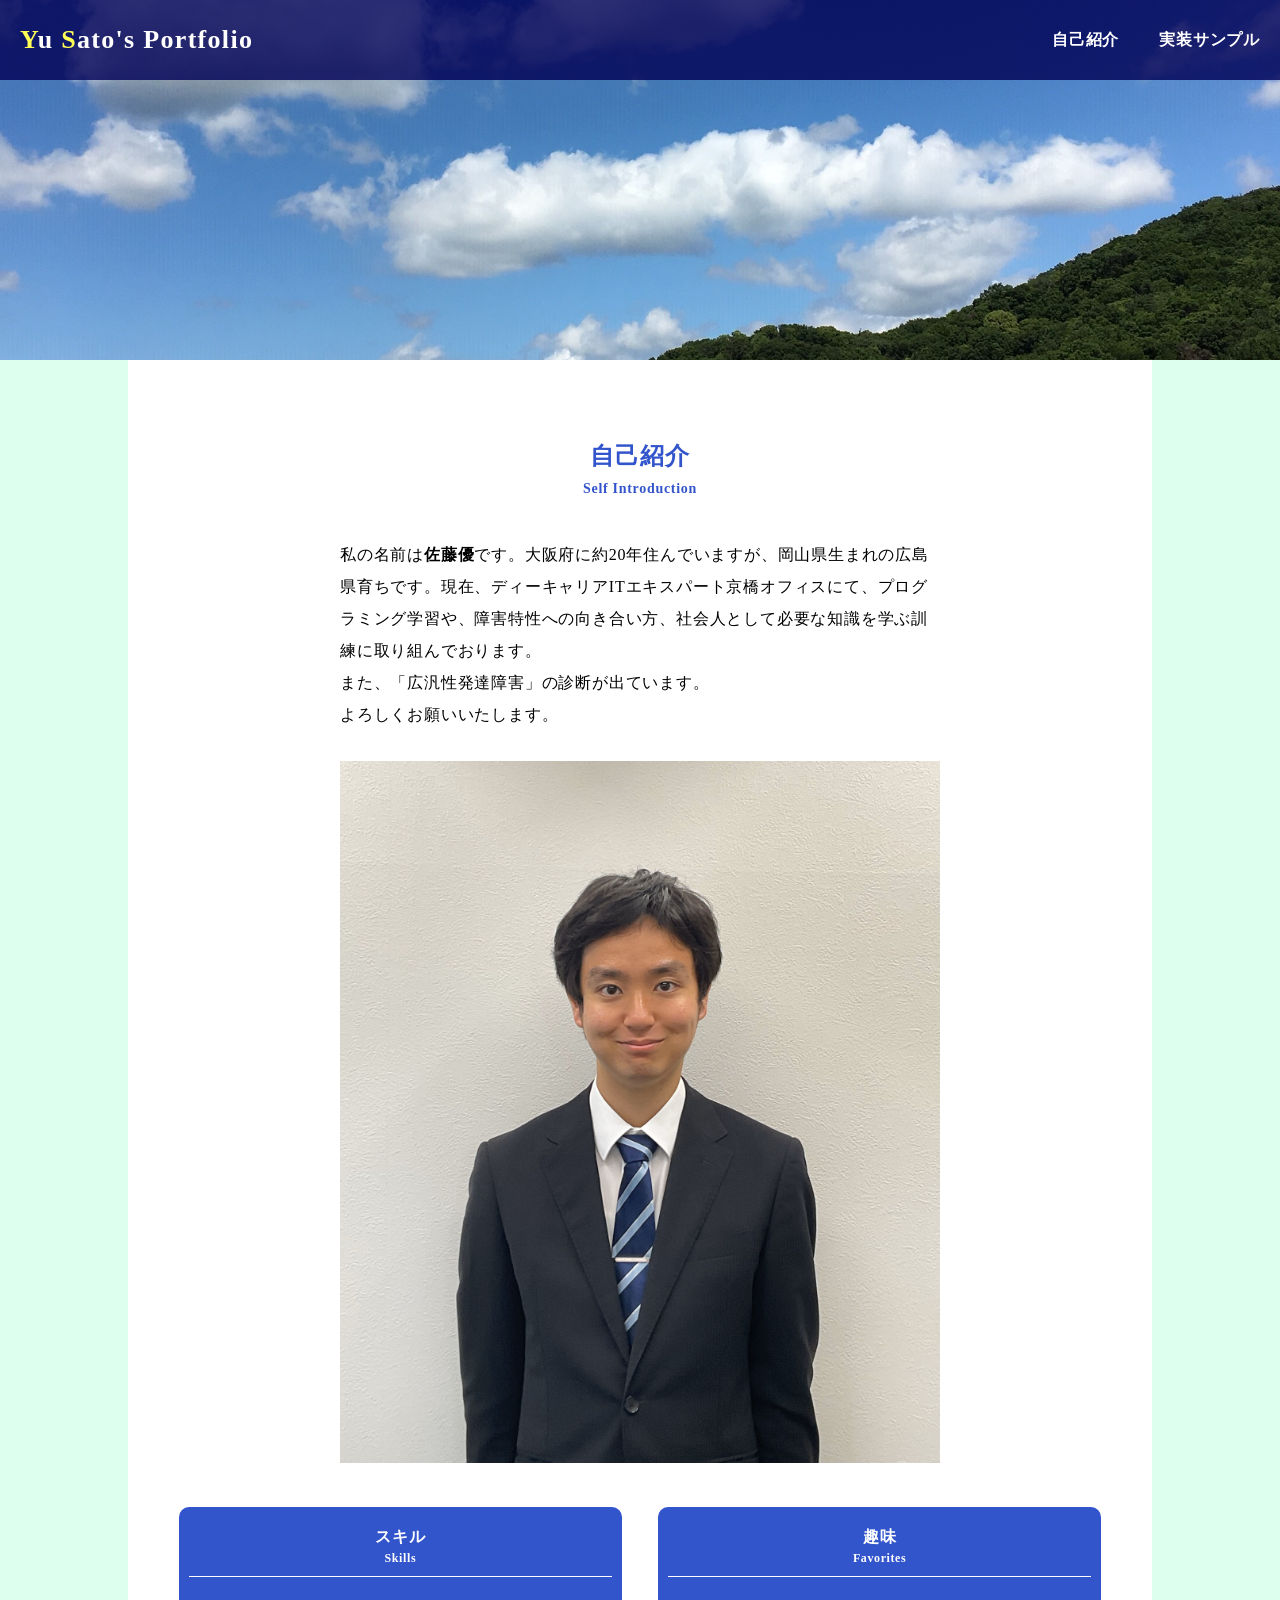
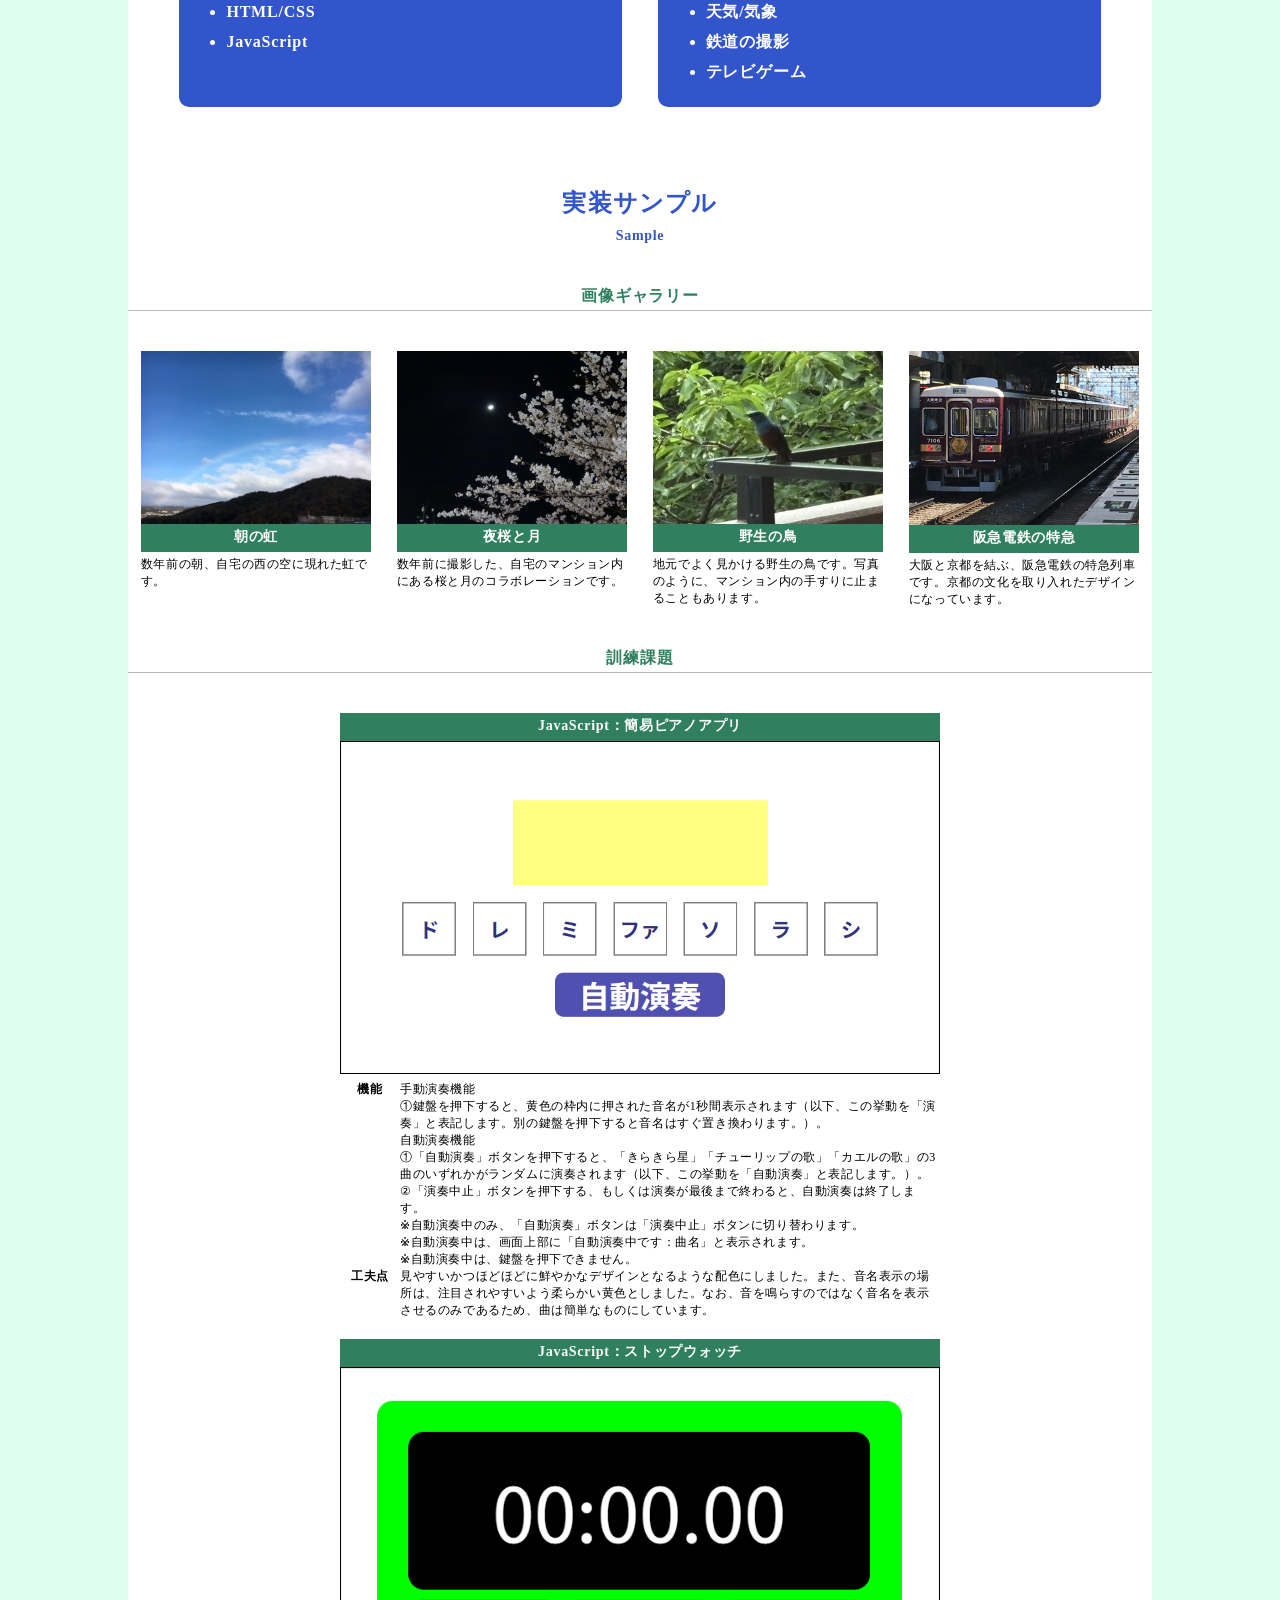
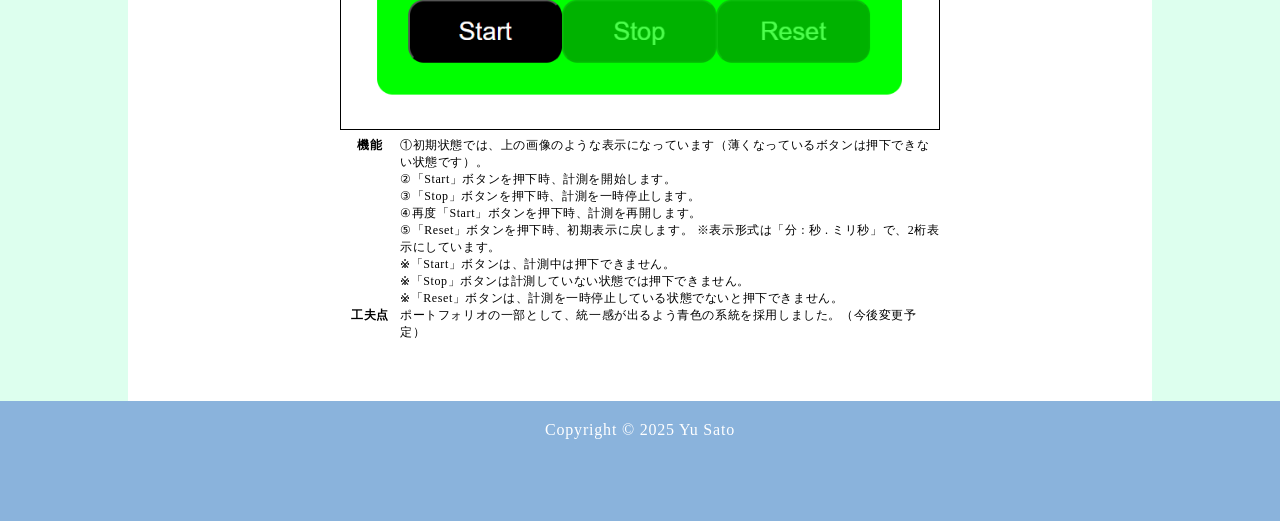
<file: index.html>
<!DOCTYPE html>
<html>
    <head>
        <title>Yu Sato's Portfolio</title>
        <meta charset="utf-8">
        <meta name="viewport" content="width=device-width, initial-scale=1.0">
        <link rel="stylesheet" href="Yu Sato's Portfolio.css">
        <script src="library/jquery-3.7.1.min.js"></script>

        <script>
            window.onload = function () {
                // スムーススクロールの実装
                $(".header-selfIntro").click(() => scrollToHeading("#self-introduction"));
                $(".header-impleSample").click(() => scrollToHeading("#implementation-sample"));

                // 該当するID名を持つ場所までスムーススクロール
                function scrollToHeading(idName) {
                    window.scrollTo({
                        top: $(idName).offset().top,
                        left: $(idName).offset().left,
                        behavior: "smooth",
                    });
                }

                // ハンバーガーメニューの開閉の切り替え
                $("#burger-iconArea").click(toggleBurgerVisible);
            }

            window.onresize = function () {
                if (!window.matchMedia("(max-width: 768px)").matches) {
                    // ウィンドウサイズが768pxより大きくなった時、ハンバーガーメニューを非表示に。
                    $("#burger-menuArea").css("display", "none");
                    $("#back-layer").css("display", "none");
                    closeBurgerMenu();
                } else {
                    $("#burger-menuArea").css("display", "block");
                }
            }

            let isBurgerVisible = false;                // ハンバーガーメニューの表示/非表示を表す（true...表示、false...非表示）

            // ハンバーガーメニューの開閉を切り替える関数
            function toggleBurgerVisible() {
                if (!isBurgerVisible) {
                    openBurgerMenu();
                } else {
                    closeBurgerMenu();
                }
            }

            // ハンバーガーメニューを表示させる（ハンバーガーメニューのアイコンは×ボタンに変更）
            function openBurgerMenu() {
                isBurgerVisible = true;
                $(".bar-upper").css("transform", "translateY(13px) rotateZ(45deg)");
                $(".bar-lower").css("transform", "translateY(-13px) rotateZ(-45deg)");
                $(".bar-middle").css("opacity", "0");
                $("#burger-menuArea").css("transform", "translateX(40%)");
                $("#back-layer").fadeIn();
            }

            // ハンバーガーメニューを非表示にする
            function closeBurgerMenu() {
                isBurgerVisible = false;
                $(".bar-upper").css("transform", "translateY(0px) rotateZ(0deg)");
                $(".bar-lower").css("transform", "translateY(0px) rotateZ(0deg)");
                $(".bar-middle").css("opacity", "1");
                $("#burger-menuArea").css("transform", "translateX(100%)");
                $("#back-layer").fadeOut();
            }
        </script>
    </head>
    <body>
        <!-- ヘッダー -->
        <header>
            <h1><span>Y</span>u <span>S</span>ato's Portfolio</h1>
            <ul class="menu">
                <li class="header-selfIntro">自己紹介</li>
                <li class="header-impleSample">実装サンプル</li>
            </ul>

            <!-- ハンバーガーメニュー -->
            <button id="burger-iconArea">
                <div class="burger-bar bar-upper"></div>
                <div class="burger-bar bar-middle"></div>
                <div class="burger-bar bar-lower"></div>
            </button>

            <div id="burger-menuArea">
                <div><p class="header-selfIntro">自己紹介</p></div>
                <div><p class="header-impleSample">実装サンプル</p></div>
            </div>

            <div class="clear"></div>
        </header>

        <div id="back-layer"></div>

        <main>
            <!-- メイン画像 -->
            <div class="main-view"></div>

            <!-- ここに最初の挨拶を入れることも検討。 -->

            <!-- 自己紹介 -->
            <div class="content-area" id="self-introduction">
                <div class="selfIntro-contents">
                    <h2 class="main-heading">自己紹介<br/><span>Self Introduction</span></h2>
                    <p class="selfIntro-text">私の名前は<span>佐藤優</span>です。大阪府に約20年住んでいますが、岡山県生まれの広島県育ちです。現在、ディーキャリアITエキスパート京橋オフィスにて、プログラミング学習や、障害特性への向き合い方、社会人として必要な知識を学ぶ訓練に取り組んでおります。<br/>また、「広汎性発達障害」の診断が出ています。<br/>よろしくお願いいたします。</p>
                    <img class="selfIntro-img" src="images/self-portrait.jpg" alt="自画像">
                </div>

                <!-- ↓　今後、デザインを丸ごと変えたい場所　↓ -->
                <div class="selfIntro-listArea">
                    <!-- スキル -->
                    <div class="selfIntro-lists">
                        <h3 class="selfIntro-title">スキル<br/><span>Skills</span></h3>
                        <ul class="selfIntro-list">
                            <li>HTML/CSS</li>
                            <li>JavaScript</li>
                        </ul>
                    </div>

                    <!-- 趣味 -->
                    <div class="selfIntro-lists">
                        <h3 class="selfIntro-title">趣味<br/><span>Favorites</span></h3>
                        <ul class="selfIntro-list">
                            <li>天気/気象</li>
                            <li>鉄道の撮影</li>
                            <li>テレビゲーム</li>
                        </ul>
                    </div>

                    <!-- 学歴/職歴　障害特性 の挿入を検討 -->
                </div>
            </div>

            <!-- 実装サンプル -->
            <div class="content-area" id="implementation-sample">
                <h2 class="main-heading">実装サンプル<br/><span>Sample</span></h2>

                <!-- 画像ギャラリー -->
                <div class="imple-contents">
                    <h3 class="imple-subtitle">画像ギャラリー</h3>
                    <div class="photo-contents">
                        <div class="photo-area">
                            <img src="images/rainbow.jpg" alt="画像「朝の虹」">
                            <h4>朝の虹</h4>
                            <p>数年前の朝、自宅の西の空に現れた虹です。</p>
                        </div>
                        <div class="photo-area">
                            <img src="images/blossoms-moon.JPEG" alt="画像「夜桜と月」">
                            <h4>夜桜と月</h4>
                            <p>数年前に撮影した、自宅のマンション内にある桜と月のコラボレーションです。</p>
                        </div>
                        <div class="photo-area">
                            <img src="images/BlueRockThrush.JPEG" alt="画像「野生の鳥」">
                            <h4>野生の鳥</h4>
                            <p>地元でよく見かける野生の鳥です。写真のように、マンション内の手すりに止まることもあります。</p>
                        </div>
                        <div class="photo-area">
                            <img src="images/hankyu-train.JPG" alt="画像「阪急電鉄の特急」">
                            <h4>阪急電鉄の特急</h4>
                            <p>大阪と京都を結ぶ、阪急電鉄の特急列車です。京都の文化を取り入れたデザインになっています。</p>
                        </div>
                    </div>
                </div>

                <!-- 訓練課題 -->
                <div class="imple-contents">
                    <h3 class="imple-subtitle">訓練課題</h3>
                    <div class="assignment-contents">
                        <div class="assignment-area">
                            <h4 class="assignment-title">JavaScript：簡易ピアノアプリ</h4>
                            <a href="JavaScript_assignment/pianoApp.html" target="_blank"><img src="images/JavaScript_pianoApp.png" alt="JavaScript最終課題スクリーンショット"></a>
                            <div class="assignment-description">
                                <div>
                                    <h5>機能</h5>
                                    <p>
                                        手動演奏機能<br/>
                                        ①鍵盤を押下すると、黄色の枠内に押された音名が1秒間表示されます（以下、この挙動を「演奏」と表記します。別の鍵盤を押下すると音名はすぐ置き換わります。）。<br/>
                                        自動演奏機能<br/>
                                        ①「自動演奏」ボタンを押下すると、「きらきら星」「チューリップの歌」「カエルの歌」の3曲のいずれかがランダムに演奏されます（以下、この挙動を「自動演奏」と表記します。）。<br/>
                                        ②「演奏中止」ボタンを押下する、もしくは演奏が最後まで終わると、自動演奏は終了します。<br/>
                                        ※自動演奏中のみ、「自動演奏」ボタンは「演奏中止」ボタンに切り替わります。<br/>
                                        ※自動演奏中は、画面上部に「自動演奏中です：曲名」と表示されます。<br/>
                                        ※自動演奏中は、鍵盤を押下できません。<br/>
                                    </p>
                                </div>
                                <div>
                                    <h5>工夫点</h5>
                                    <p>見やすいかつほどほどに鮮やかなデザインとなるような配色にしました。また、音名表示の場所は、注目されやすいよう柔らかい黄色としました。なお、音を鳴らすのではなく音名を表示させるのみであるため、曲は簡単なものにしています。</p>
                                </div>
                            </div>
                        </div>
                        <div class="assignment-area">
                            <h4 class="assignment-title">JavaScript：ストップウォッチ</h4>
                            <a href="JavaScript_assignment/stopwatch.html" target="_blank"><img src="images/JavaScript_stopwatch.png" alt="JavaScript最終課題スクリーンショット"></a>
                            <div class="assignment-description">
                                <div>
                                    <h5>機能</h5>
                                    <p>
                                        ①初期状態では、上の画像のような表示になっています（薄くなっているボタンは押下できない状態です）。<br/>
                                        ②「Start」ボタンを押下時、計測を開始します。<br/>
                                        ③「Stop」ボタンを押下時、計測を一時停止します。<br/>
                                        ④再度「Start」ボタンを押下時、計測を再開します。<br/>
                                        ⑤「Reset」ボタンを押下時、初期表示に戻します。
                                        ※表示形式は「分 : 秒 . ミリ秒」で、2桁表示にしています。<br/>
                                        ※「Start」ボタンは、計測中は押下できません。<br/>
                                        ※「Stop」ボタンは計測していない状態では押下できません。<br/>
                                        ※「Reset」ボタンは、計測を一時停止している状態でないと押下できません。<br/>
                                    </p>
                                </div>
                                <div>
                                    <h5>工夫点</h5>
                                    <p>ポートフォリオの一部として、統一感が出るよう青色の系統を採用しました。（今後変更予定）</p>
                                </div>
                            </div>
                        </div>
                    </div>
                </div>
            </div>

        </main>

        <!-- フッター -->
        <footer>
            <p>Copyright © 2025 Yu Sato</p>
        </footer>
    </body>
</html>
</file>
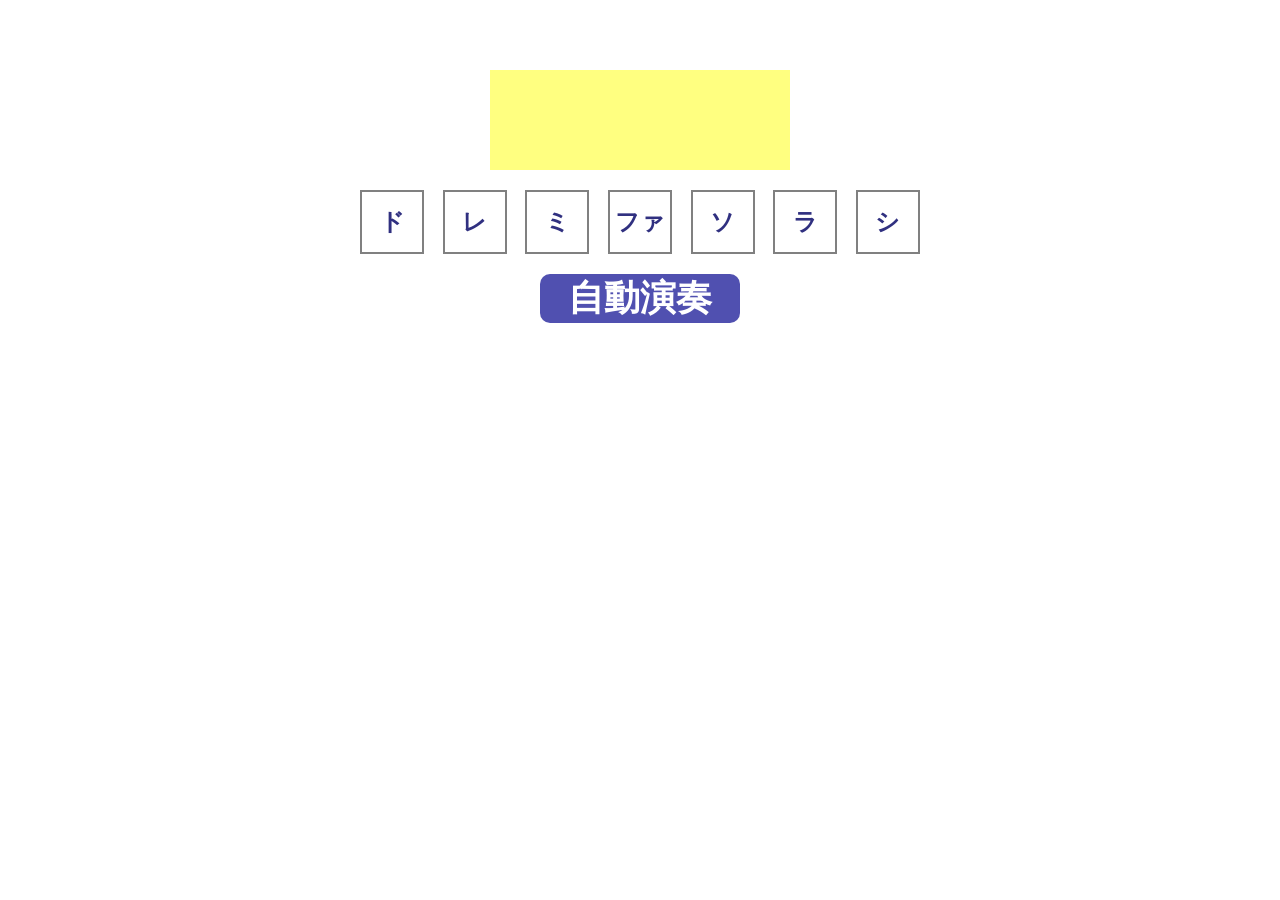
<file: JavaScript_assignment/pianoApp.html>
<html lang="ja">

<head>
    <meta charset="UTF-8">
    <meta name="viewport" content="width=device-width, initial-scale=1.0">
    <script src="../library/jquery-3.7.1.min.js"></script>
    <title>最終課題「簡易ピアノアプリ」</title>
</head>

<body>
    <style>
        * {
            margin: 0;
            padding: 0;
        }

        .container {
            width: 600px;
            margin: 0 auto;
        }

        .songTitleDisplay {
            height: 30px;
            font-size: 20px;
            font-weight: bold;
            margin: 20px;
            text-align: center;
        }

        .pitchDisplay {
            width: 300px;
            height: 100px;
            line-height: 100px;
            font-size: 36px;
            font-weight: bold;
            color: #800000;
            background-color: #ffff80;
            margin: 20px auto;
            text-align: center;
        }

        .keyboard_area {
            display: flex;
            justify-content: space-between;
            margin: 20px;
        }

        .keyboard {
            width: 60px;
            height: 60px;
            line-height: 60px;
            font-size: 24px;
            font-weight: bold;
            color: #303080;
            border: 2px solid #808080;
            text-align: center;
        }

        #autoPlayButton {
            width: 200px;
            font-size: 36px;
            font-weight: bold;
            color: #fff;
            background-color: #5050b0;
            border-radius: 10px;
            margin: 20px auto;
            text-align: center;
        }
    </style>

    <div class="container">
        <p class="songTitleDisplay"></p>
        <!-- 音名表示エリア -->
        <div class="pitchDisplay"></div>
        <!-- 鍵盤（"C, D, E, F, G, A, B" の表記は、英語で "ド、レ、ミ、ファ、ソ、ラ、シ" に対応） -->
        <div class="keyboard_area">
            <div id="key_C" class="keyboard">ド</div>
            <div id="key_D" class="keyboard">レ</div>
            <div id="key_E" class="keyboard">ミ</div>
            <div id="key_F" class="keyboard">ファ</div>
            <div id="key_G" class="keyboard">ソ</div>
            <div id="key_A" class="keyboard">ラ</div>
            <div id="key_B" class="keyboard">シ</div>
        </div>

        <!-- 自動演奏ボタン -->
        <div id="autoPlayButton">自動演奏</div>
    </div>

    <script>
        let timeoutSet;         // setTimeout関数の取消に用いる。
        let isAutoPlaying = 0;  // 0･･･手動演奏、1･･･自動演奏
        let intervalID;         // setInterval関数の取消に用いる。

        // きらきら星（songName：曲名、sheet：楽譜（本曲を含む全曲について、空文字は休符に対応）、timeInterval：楽譜内の要素一つごとの間隔（ミリ秒））
        const TWINKLE_STAR = {
            songName: 'きらきら星',
            sheet: [
                'ド', '', 'ド', '', 'ソ', '', 'ソ', '', 'ラ', '', 'ラ', '', 'ソ', 'ソ', 'ソ', 'ソ',
                'ファ', '', 'ファ', '', 'ミ', '', 'ミ', '', 'レ', '', 'レ', '', 'ド', 'ド', 'ド', 'ド',
                'ソ', '', 'ソ', '', 'ファ', '', 'ファ', '', 'ミ', '', 'ミ', '', 'レ', 'レ', 'レ', 'レ',
                'ソ', '', 'ソ', '', 'ファ', '', 'ファ', '', 'ミ', '', 'ミ', '', 'レ', 'レ', 'レ', 'レ',
                'ド', '', 'ド', '', 'ソ', '', 'ソ', '', 'ラ', '', 'ラ', '', 'ソ', 'ソ', 'ソ', 'ソ',
                'ファ', '', 'ファ', '', 'ミ', '', 'ミ', '', 'レ', '', 'レ', '', 'ド', 'ド', 'ド', 'ド', 'ド', 'ド', 'ド', 'ド'
            ],
            timeInterval: 500
        };

        // チューリップの歌（songName：曲名、sheet：楽譜、timeInterval：楽譜内の要素一つごとの間隔（ミリ秒））
        const TULIP_SONG = {
            songName: 'チューリップの歌',
            sheet: [
                'ド', 'ド', 'レ', 'レ', 'ミ', 'ミ', 'ミ', 'ミ', 'ド', 'ド', 'レ', 'レ', 'ミ', 'ミ', 'ミ', 'ミ',
                'ソ', 'ソ', 'ミ', 'ミ', 'レ', 'レ', 'ド', 'ド', 'レ', 'レ', 'ミ', 'ミ', 'レ', 'レ', 'レ', 'レ',
                'ド', 'ド', 'レ', 'レ', 'ミ', 'ミ', 'ミ', 'ミ', 'ド', 'ド', 'レ', 'レ', 'ミ', 'ミ', 'ミ', 'ミ',
                'ソ', 'ソ', 'ミ', 'ミ', 'レ', 'レ', 'ド', 'ド', 'レ', 'レ', 'ミ', 'ミ', 'ド', 'ド', 'ド', 'ド',
                'ソ', '', 'ソ', '', 'ミ', '', 'ソ', '', 'ラ', '', 'ラ', '', 'ソ', 'ソ', 'ソ', 'ソ',
                'ミ', '', 'ミ', '', 'レ', '', 'レ', '', 'ド', 'ド', 'ド', 'ド', 'ド', 'ド', 'ド', 'ド', 'ド', 'ド', 'ド', 'ド', 'ド', 'ド', 'ド', 'ド'
            ],
            timeInterval: 250
        };

        // カエルの歌（songName：曲名、sheet：楽譜、timeInterval：楽譜内の要素一つごとの間隔（ミリ秒））
        const FROG_SONG = {
            songName: 'カエルの歌',
            sheet: [
                'ド', 'ド', 'ド', 'ド', 'レ', 'レ', 'レ', 'レ', 'ミ', 'ミ', 'ミ', 'ミ', 'ファ', 'ファ', 'ファ', 'ファ',
                'ミ', 'ミ', 'ミ', 'ミ', 'レ', 'レ', 'レ', 'レ', 'ド', 'ド', 'ド', 'ド', 'ド', 'ド', 'ド', 'ド',
                'ミ', 'ミ', 'ミ', 'ミ', 'ファ', 'ファ', 'ファ', 'ファ', 'ソ', 'ソ', 'ソ', 'ソ', 'ラ', 'ラ', 'ラ', 'ラ',
                'ソ', 'ソ', 'ソ', 'ソ', 'ファ', 'ファ', 'ファ', 'ファ', 'ミ', 'ミ', 'ミ', 'ミ', 'ミ', 'ミ', 'ミ', 'ミ',
                'ド', 'ド', 'ド', 'ド', '', '', '', '', 'ド', 'ド', 'ド', 'ド', '', '', '', '',
                'ド', 'ド', 'ド', 'ド', '', '', '', '', 'ド', 'ド', 'ド', 'ド', '', '', '', '',
                'ド', '', 'ド', '', 'レ', '', 'レ', '', 'ミ', '', 'ミ', '', 'ファ', '', 'ファ', '',
                'ミ', 'ミ', 'ミ', 'ミ', 'レ', 'レ', 'レ', 'レ',
                'ド', 'ド', 'ド', 'ド', 'ド', 'ド', 'ド', 'ド', 'ド', 'ド', 'ド', 'ド', 'ド', 'ド', 'ド', 'ド'
            ],
            timeInterval: 250
        };

        // 曲名の配列
        const SONGS = [TWINKLE_STAR, TULIP_SONG, FROG_SONG];

        // 各鍵盤とそれぞれに対応する音名をまとめたもの（id：鍵盤のID、pitchName：鍵盤ごとの音名）
        const KEYS = [
            {id: '#key_C', pitchName: 'ド'},
            {id: '#key_D', pitchName: 'レ'},
            {id: '#key_E', pitchName: 'ミ'},
            {id: '#key_F', pitchName: 'ファ'},
            {id: '#key_G', pitchName: 'ソ'},
            {id: '#key_A', pitchName: 'ラ'},
            {id: '#key_B', pitchName: 'シ'}
        ];

        // 押下された鍵盤に応じて、表示する音名を変更（key：押下された鍵盤に対応、id：鍵盤のID）
        KEYS.forEach((key) => {
            $(`${key.id}`).click(() => displayNote(key.pitchName));
        });

        $('#autoPlayButton').click(togglePlaybackMode);

        // 手動演奏と自動演奏を切り替え、それに応じて実行する関数を変更。
        function togglePlaybackMode() {
            isAutoPlaying = !isAutoPlaying;

            if (isAutoPlaying) {
                startAutoPlay();
            } else {
                stopAutoPlay();
            }
        }

        // 押下された鍵盤の音名を表示（pitchName：鍵盤の音名）
        function displayNote(pitchName) {
            clearTimeout(timeoutSet);
            $('.pitchDisplay').text(pitchName);
            timeoutSet = setTimeout(clearDisplayNote, 1000);
        }

        // 音名の表示を消す
        function clearDisplayNote() {
            $('.pitchDisplay').text('');
        }

        // 「自動演奏」に切り替える際に実行する関数
        function startAutoPlay() {
            clearTimeout(timeoutSet);                       // 鍵盤を押下してすぐに「自動演奏」を押下すると、音名が即消えることがあるため、それを防ぐために追加。
            $('.keyboard').prop('inert', true);
            $('.keyboard').css('background-color', '#bbb');
            $('#autoPlayButton').text('演奏中止');
            clearDisplayNote();
            let currentSongIndex = Math.round(Math.random() * (SONGS.length - 1));  // 演奏する曲の番号（0･･･きらきら星、1･･･チューリップの歌、2･･･カエルの歌）
            let noteIndex = 0;                                                      // 楽譜の順番

            $('.songTitleDisplay').text(`自動演奏中です：${SONGS[currentSongIndex].songName}`); // 自動演奏中の曲名を表示

            // 曲を演奏
            intervalID = setInterval(() => {
                // 演奏終了後もしくは「演奏中止」を押下時の処理に対応。
                if (noteIndex >= SONGS[currentSongIndex].sheet.length || !isAutoPlaying) {
                    isAutoPlaying = 0;
                    stopAutoPlay();
                } else {
                    $('.pitchDisplay').text(SONGS[currentSongIndex].sheet[noteIndex])
                    noteIndex++;
                }
            }, SONGS[currentSongIndex].timeInterval);
        }

        // 「手動演奏」に切り替える際に実行する関数
        function stopAutoPlay() {
            $('.keyboard').prop('inert', false);
            $('.keyboard').css('background-color', '#fff');
            $('#autoPlayButton').text('自動演奏');
            $('.songTitleDisplay').text('');
            clearInterval(intervalID);
            clearDisplayNote();
        }

    </script>
</body>

</html>
</file>
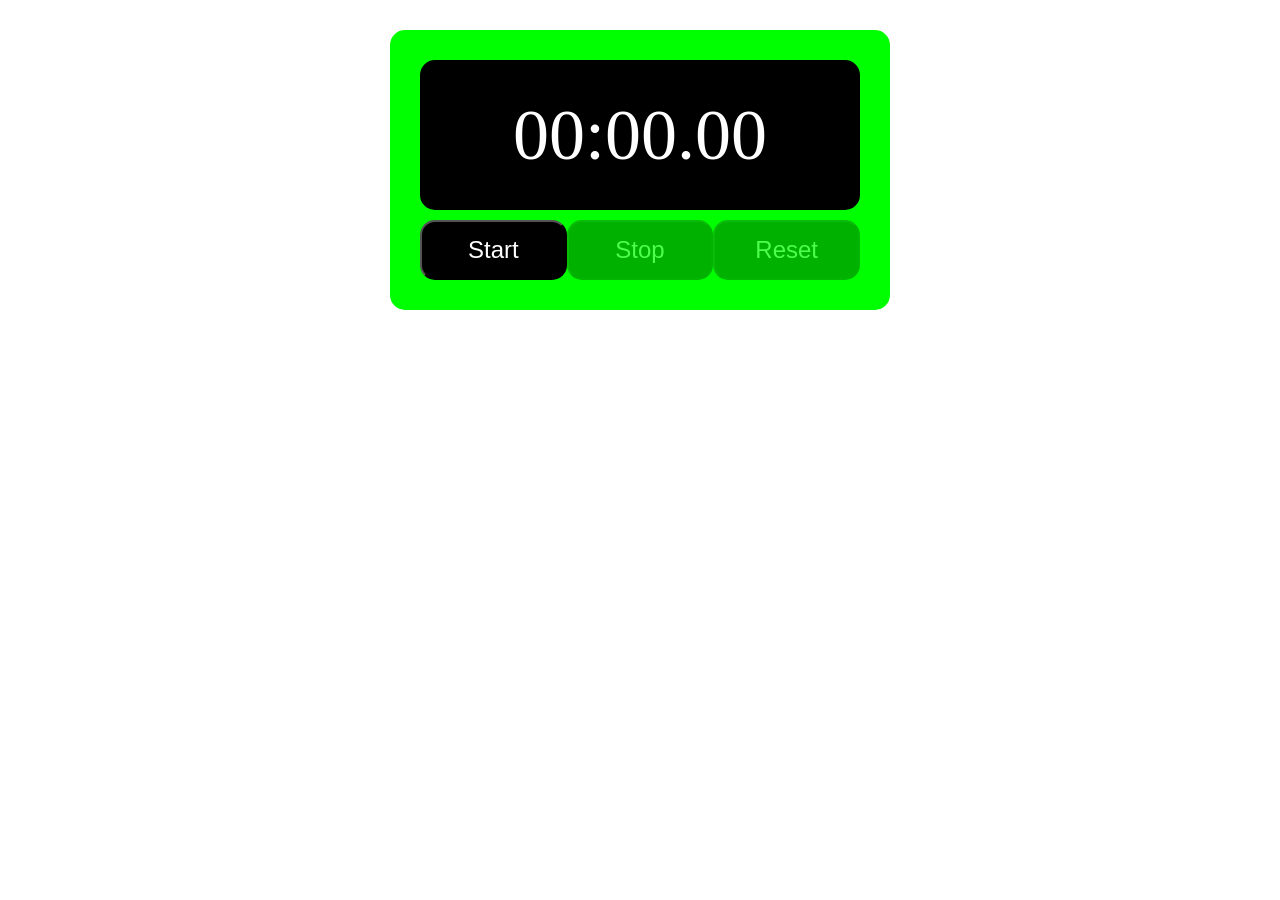
<file: JavaScript_assignment/stopwatch.html>
<!DOCTYPE html>
<html lang="ja">
    <head>
        <meta charset="UTF-8" name="viewport" content="width=device-width, initial-scale=1.0">
        <title>中間課題：ストップウォッチ</title>
    </head>
    <body>
        <style>
            .stopwatch_area {
                background-color: #00ff00;
                width: 500px;
                border-radius: 15px;
                margin: 30px auto;
                max-width: 90%;
            }

            .content-area {
                padding: 30px;
            }

            #time_display {
                color: #fff;
                background-color: #000;
                border-radius: 15px;
                height: 150px;
                line-height: 150px;
                font-size: 72px;
                margin-bottom: 10px;
                text-align: center;
            }

            .buttons {
                text-align: center;
                display: flex;
                margin-top: 10px;
            }

            .button {
                color: #fff;
                background-color: #000;
                border-radius: 15px;
                height: 60px;
                flex: 1;
                font-size: 24px;
            }

            .button:disabled {
                opacity: 0.3;
            }
        </style>

        <div class="stopwatch_area">
            <div class="content-area">
                <div id="time_display">00:00.00</div>
                <div class="buttons">
                    <input id="start" class="button" type="button" value="Start"></button>
                    <input id="stop" class="button" type="button" value="Stop" disabled></button>
                    <input id="reset" class="button" type="button" value="Reset" disabled></button>
                </div>
            </div>
        </div>

        <script>
            let timer;
            let time_val = 0;   // 時間を表す値（秒単位）

            const time_display = document.getElementById("time_display");
            const start = document.getElementById("start");
            const stop  = document.getElementById("stop");
            const reset = document.getElementById("reset");

            start.addEventListener("click", timerStart);
            stop.addEventListener("click", timerStop);
            reset.addEventListener("click", timerReset);

            // 「Start」押下時に実行する関数。
            function timerStart() {
                start.disabled = true;
                stop.disabled  = false;
                reset.disabled = true;

                // ミリ秒の表示は2桁目より上位のみなので、それに合わせる。（合わせないと、カウントが正確にならない）
                timer = setInterval(count_up, 10);
            }

            // 「Stop」押下時に実行する関数 
            function timerStop() {
                start.disabled = false;
                stop.disabled  = true;
                reset.disabled = false;

                clearInterval(timer);
            }

            // 「reset」押下時に実行する関数（初期表示に戻す）
            function timerReset() {
                clearInterval(timer);

                time_val = 0;
                time_display.textContent = "00:00.00";
                reset.disabled = true;
            }

            // ミリ秒単位でカウントアップし、都度画面に表示。
            function count_up() {
                time_val += 10;

                let time_min = Math.floor(time_val / 60000);                                            // 分単位の箇所
                let time_sec = Math.floor((time_val - time_min * 60000) / 1000);                        // 秒単位の箇所
                let time_millisec = Math.floor((time_val - time_min * 60000 - time_sec * 1000) / 10);   // ミリ秒の箇所（表示は2桁目より上位のみ）

                // カウントを0埋めの2桁表示にする
                time_display.textContent = String(time_min).padStart(2,"0") + ":" + String(time_sec).padStart(2,"0") + "." + String(time_millisec).padStart(2,"0");
            }

        </script>
    </body>
</html>
</file>
